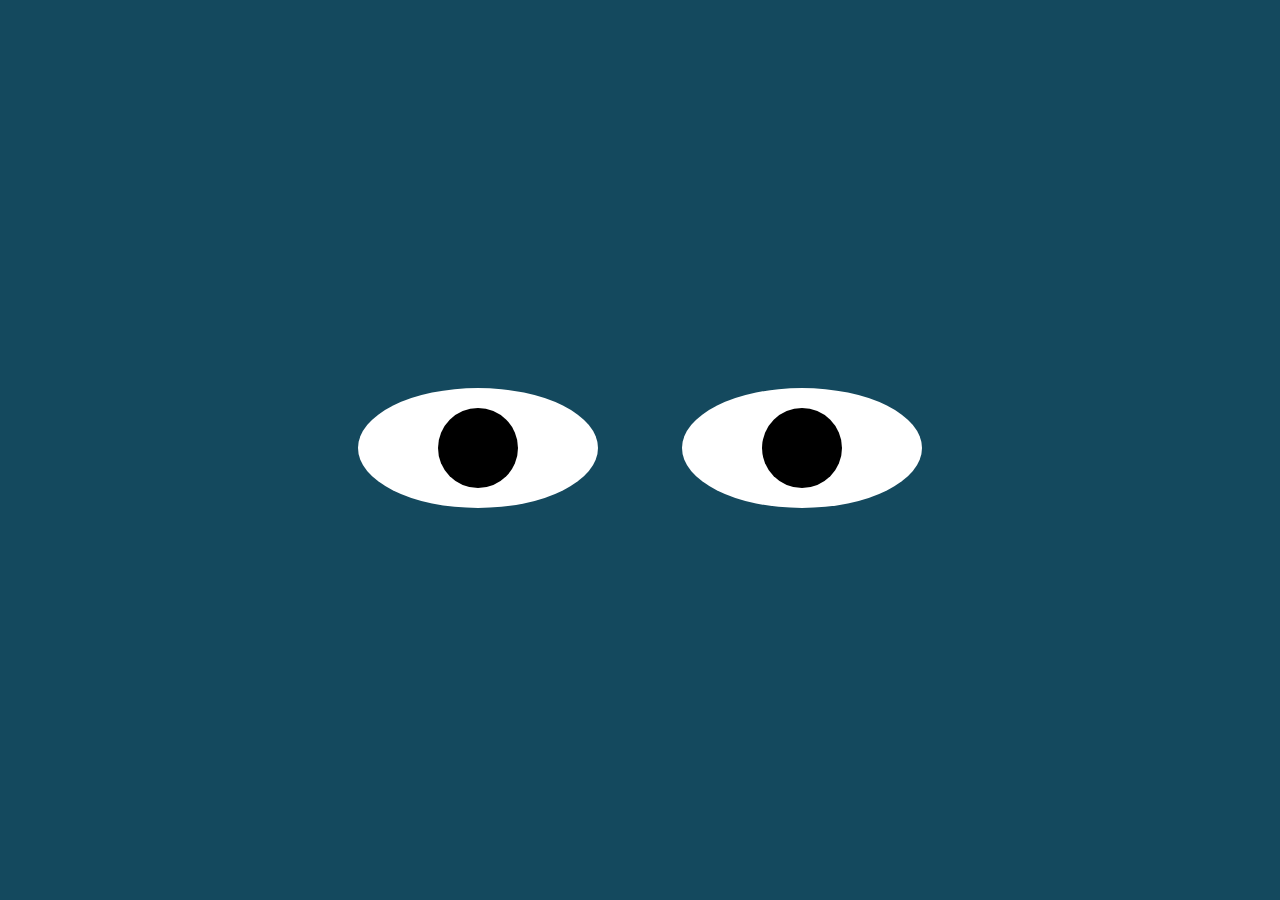
<file: Eye Movement/eye.html>
<!DOCTYPE html>
<html lang="en">
  <head>
    <meta charset="UTF-8" />
    <meta name="viewport" content="width=device-width, initial-scale=1.0" />
    <link rel="stylesheet" type="text/css" href="styles3.css" />
    <link rel="icon" href="images/eye.ico" type="image/x-icon" />
    <link rel="shortcut icon" href="images/eye.ico" type="image/x-icon" />
    <title>Eye Movement Exercise</title>
  </head>
  <body>
    <div class="eyes">
      <div class="eye">
        <div class="ball"></div>
      </div>
      <div class="eye">
        <div class="ball"></div>
      </div>
    </div>
    <script src="eyes.js"></script>
  </body>
</html>
</file>
<file: Eye Movement/styles3.css>
body {
  margin: 0;
  padding: 0;
  background: #14495e;
}

.eyes {
  position: absolute;
  top: 50%;
  transform: translateY(-50%);
  width: 100%;
  text-align: center;
}
.eye {
  width: 240px;
  height: 120px;
  background: #fff;
  display: inline-block;
  margin: 40px;
  border-radius: 50%;
  position: relative;
  overflow: hidden;
}
.ball {
  width: 80px;
  height: 80px;
  background: #000;
  position: absolute;
  top: 50%;
  left: 50%;
  transform: translate(-50%, -50%);
  border-radius: 50%;
}
</file>
